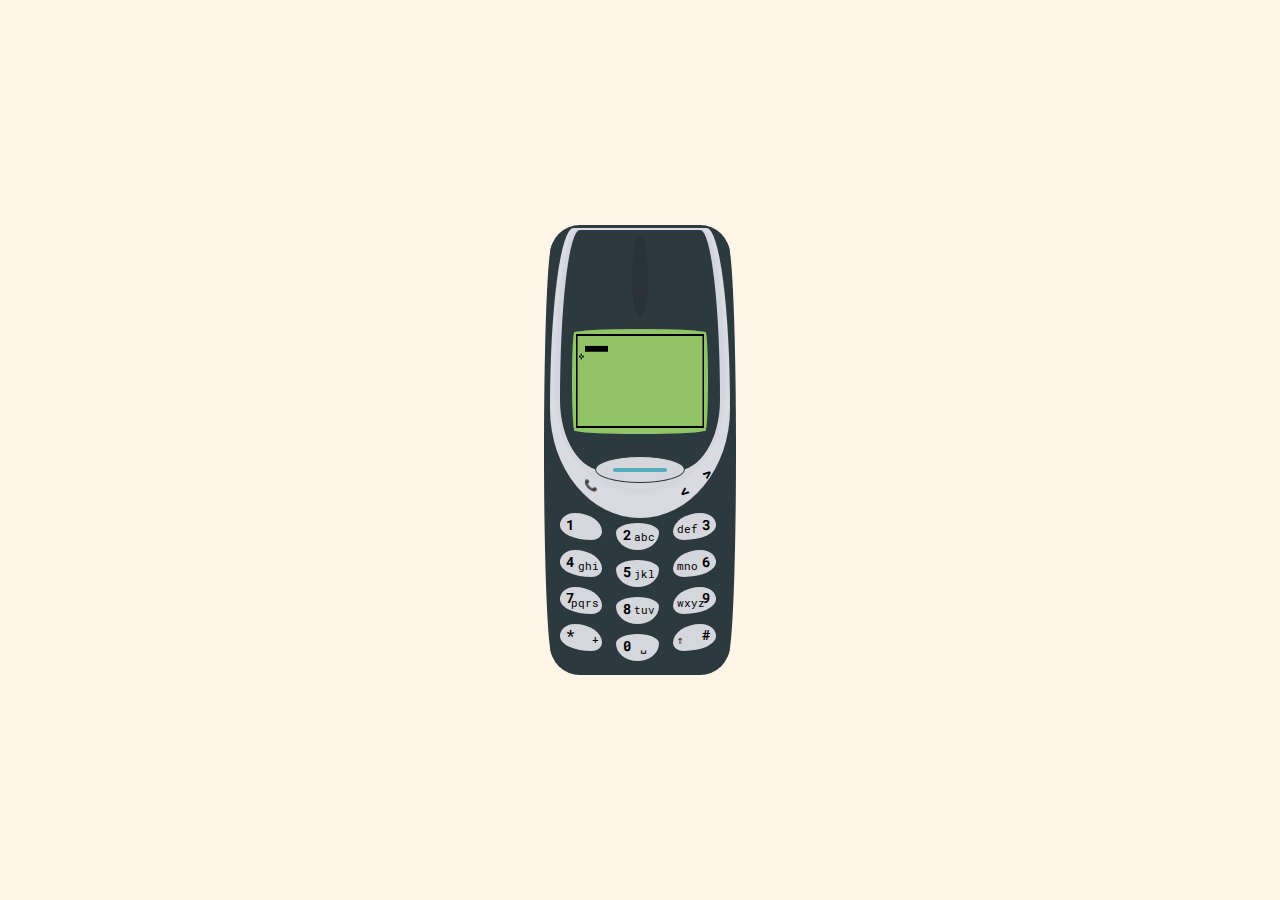
<file: www/index.html>
<!DOCTYPE html>
<html>
    <head>
        <meta charset="UTF-8">
        <meta name="viewport" content="width=300px, user-scalable=no">

        <title>snake</title>
        
        <link href="https://fonts.googleapis.com/css?family=Roboto+Mono&display=swap" rel="stylesheet"> 
        <link rel="stylesheet" href="css/styles.css">
        <script type="text/javascript" src="js/script.js"></script>
    </head>
    <body onload="main();" id="all">
        <div class="phone">
            <div class="silver-frame">  
                <div class="call-btn">&#128222;</div>
                <div class="arrow-btns">
                    <div class="left">&lt;</div>
                    <div class="right">&gt;</div>
                </div>
                <div class="silver-frame-line"></div>
                <div class="silver-frame-inside">
                    <div class="speaker"></div>
                    <div class="screen">
                        <canvas id="canvas"></canvas>
                    </div>
                    <div class="mid-btn"></div>
                </div> 
            </div>
            <div class="keyboard">
                <div class="col1">
                    <div class="btn">
                        <div class="num">1</div>
                        <div class="ltr"></div>
                    </div>
                    <div class="btn" onclick="press(LEFT);">
                        <div class="num">4</div>
                        <div class="ltr">ghi</div>
                    </div>
                    <div class="btn">
                        <div class="num">7</div>
                        <div class="ltr">pqrs</div>
                    </div>
                    <div class="btn">
                        <div class="num">*</div>
                        <div class="ltr">+</div>
                    </div>
                </div>
                <div class="col2">
                    <div class="btn" onclick="press(UP);">
                        <div class="num">2</div>
                        <div class="ltr">abc</div>
                    </div>
                    <div class="btn">
                        <div class="num">5</div>
                        <div class="ltr">jkl</div>
                    </div>
                    <div class="btn" onclick="press(DOWN);">
                        <div class="num">8</div>
                        <div class="ltr">tuv</div>
                    </div>
                    <div class="btn">
                        <div class="num">0</div>
                        <div class="ltr" style="margin-left: 15%;">&#9251;</div>
                    </div>
                </div>
                <div class="col3">
                    <div class="btn">
                        <div class="num">3</div>
                        <div class="ltr">def</div>
                    </div>
                    <div class="btn" onclick="press(RIGHT);">
                        <div class="num">6</div>
                        <div class="ltr">mno</div>
                    </div>
                    <div class="btn">
                        <div class="num">9</div>
                        <div class="ltr">wxyz</div>
                    </div>
                    <div class="btn">
                        <div class="num">#</div>
                        <div class="ltr">&#x21D1;</div>
                    </div>
                </div>
            </div>
        </div>
    </body>
</html>
</file>
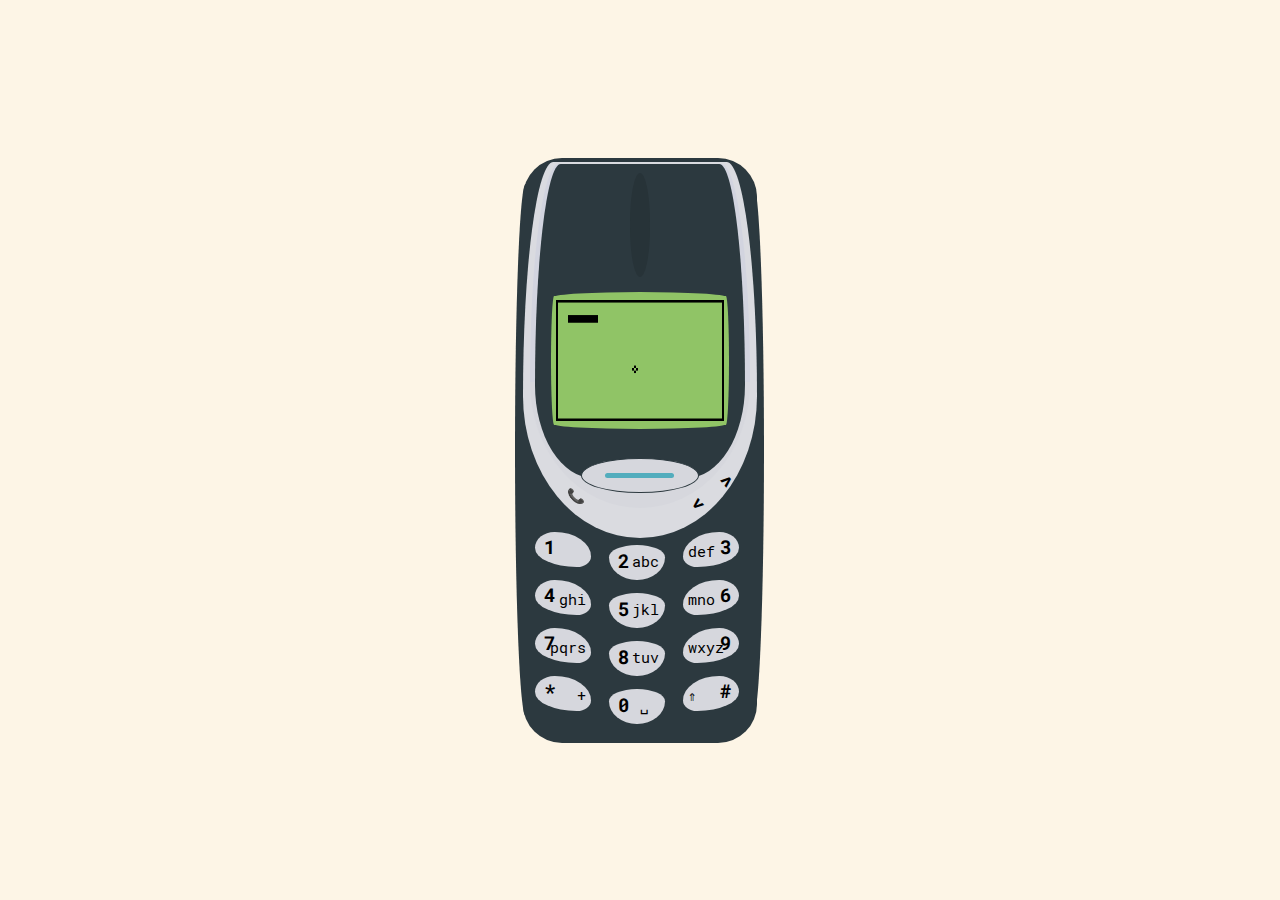
<file: android/app/src/main/assets/www/index.html>
<!DOCTYPE html>
<html>
    <head>
        <meta charset="UTF-8">
        <meta name="viewport" content="width=300px, user-scalable=no">

        <title>snake</title>
        
        <link href="https://fonts.googleapis.com/css?family=Roboto+Mono&display=swap" rel="stylesheet"> 
        <link rel="stylesheet" href="css/styles.css">
        <script type="text/javascript" src="js/script.js"></script>
    </head>
    <body style="zoom: 130%;" onload="main();" id="all">
        <div class="phone">
            <div class="silver-frame">  
                <div class="call-btn">&#128222;</div>
                <div class="arrow-btns">
                    <div class="left">&lt;</div>
                    <div class="right">&gt;</div>
                </div>
                <div class="silver-frame-line"></div>
                <div class="silver-frame-inside">
                    <div class="speaker"></div>
                    <div class="screen">
                        <canvas id="canvas"></canvas>
                    </div>
                    <div class="mid-btn"></div>
                </div> 
            </div>
            <div class="keyboard">
                <div class="col1">
                    <div class="btn">
                        <div class="num">1</div>
                        <div class="ltr"></div>
                    </div>
                    <div class="btn" onclick="press(LEFT);">
                        <div class="num">4</div>
                        <div class="ltr">ghi</div>
                    </div>
                    <div class="btn">
                        <div class="num">7</div>
                        <div class="ltr">pqrs</div>
                    </div>
                    <div class="btn">
                        <div class="num">*</div>
                        <div class="ltr">+</div>
                    </div>
                </div>
                <div class="col2">
                    <div class="btn" onclick="press(UP);">
                        <div class="num">2</div>
                        <div class="ltr">abc</div>
                    </div>
                    <div class="btn">
                        <div class="num">5</div>
                        <div class="ltr">jkl</div>
                    </div>
                    <div class="btn" onclick="press(DOWN);">
                        <div class="num">8</div>
                        <div class="ltr">tuv</div>
                    </div>
                    <div class="btn">
                        <div class="num">0</div>
                        <div class="ltr" style="margin-left: 15%;">&#9251;</div>
                    </div>
                </div>
                <div class="col3">
                    <div class="btn">
                        <div class="num">3</div>
                        <div class="ltr">def</div>
                    </div>
                    <div class="btn" onclick="press(RIGHT);">
                        <div class="num">6</div>
                        <div class="ltr">mno</div>
                    </div>
                    <div class="btn">
                        <div class="num">9</div>
                        <div class="ltr">wxyz</div>
                    </div>
                    <div class="btn">
                        <div class="num">#</div>
                        <div class="ltr">&#x21D1;</div>
                    </div>
                </div>
            </div>
        </div>
    </body>
</html>
</file>
<file: www/css/styles.css>
body {
    background-color: #FDF5E6;
}

.phone {
    background-color: #2c393f;
    
    position: absolute;
    width: 180px;
    height: 450px;
    border-radius: 30px 30px 30px 30px;
    left:0; right:0;
    top:0; bottom:0;
    margin: auto;
}

.phone::before {
    background-color: #2c393f;
    
    position: absolute;
    content:"";
    width: 106.4%;
    height: 91%;
    border-radius: 40px / 1000px;
    left:-6px;
    top:20px;
    margin: auto;
}

.silver-frame {
    background-color: #dadbe0;

    position: absolute;
    width: 100%;
    height: 40%;
    border-radius: 13% 13% 0 0 / 100% 100% 0 0;
    left:0; right:0;
    top: 0.7%;
    margin: auto;
}

.silver-frame::before {
    background-color: #dadbe0;

    position: absolute;
    content:"";
    width: 100%;
    height: 61%;
    border-radius: 0 0 131% 131% / 0 0 260% 260%;
    left:0; right:0;
    top: 100%;
    margin: auto;
}

.silver-frame-line {
    background-color: #d2d4df;

    position: absolute;
    width: 94%;
    height: 93%;
    border-radius: 13% 13% 0 0 / 100% 100% 0 0;
    left:0; right:0;
    top: 1%;
    margin: auto;
}

.silver-frame-line::before {
    background-color: #d6d7dd;

    position: absolute;
    content:"";
    width: 100%;
    height: 58%;
    border-radius: 0 0 131% 131% / 0 0 260% 260%;
    left:0; right:0;
    top: 100%;
    margin: auto;
}

.silver-frame-inside {
    background-color: #2c393f;
    position: absolute;
    width: 89.4%;
    height: 94.4%;
    border-radius: 13% 13% 0 0 / 106% 106% 0 0;
    left:0; right:0;
    top: 1%;
    margin: auto;
}

.silver-frame-inside::before {
    background-color: #2c393f;

    position: absolute;
    content:"";
    width: 100%;
    height: 42%;
    border-radius: 0 0 111% 111% / 0 0 400% 400%;
    left:0; right:0;
    top: 100%;
    margin: auto;
}

.speaker {
    background-color: #273338;

    position: absolute;
    display : flex;
	flex-direction: column;
    justify-content:space-between;
    
    width: 10%;
    height: 47%;
    border-radius: 100% / 100%;
    left:0; right:0;
    top: 4.1%;
    margin: auto;
}

.screen {
    background-color: #90c466;

    position: absolute;
    width: 85%;
    /* height: 58%; */
    height: 58%;
    border-radius: 28% / 800%;
    top: 60%;
    right:0; left: 0;
    margin: auto;
}

canvas {
    position: absolute;
    width: 94%;
    height: 95%;

    top: 0; bottom: 0;
    right:0; left: 0;
    margin: auto;
} 

.screen::before {
    background-color: #90c466;

    position: absolute;
    content:"";

    width: 97%;
    height: 106.7%;
    border-radius: 551% / 40%;
    top: -3.2%;
    right:0; left: 0;
    margin: auto;
}

.mid-btn {
    background-color: #d6d7dd;
    border-color: #2c393f;
    border-style: solid;

    border-width: 0.1mm;
    
    position: absolute;
    width: 55%;
    height: 15%;
    border-radius: 100% / 100%;
    top: 133%;
    right:0; left: 0;
    margin: auto;    
}

.mid-btn::before {
    background-color: #53adbd;

    position: absolute;
    content:"";
    width: 60%;
    height: 15%;
    border-radius: 25px;
    left:0; right:0;
    top: 0; bottom: 0;
    margin: auto;
}

.call-btn {
    display: flex;
    justify-content: center;
    align-items: center;
    font-family: 'Roboto Mono', monospace;
    font-size: 70%;
    font-weight: bold;
    

    position: absolute;

    width: 15%;
    height: 15%;

    top: 135%;
    left: 15%;
}

.arrow-btns {
    position: absolute;

    width: 25%;
    height: 15%;

    top: 122%;
    right: 7%;
}

.arrow-btns > .left, .arrow-btns > .right {
    float: left;
    display: flex;
    justify-content: center;
    align-items: center;
    font-family: 'Roboto Mono', monospace;
    font-size: 100%;
    font-weight: bold;

    height: 100%;
    width: 50%;

    margin-top: 25%;
    transform: rotate(-40deg);
}

.arrow-btns > .left {
    margin-top: 65% !important;
}


.keyboard {
    position: absolute;
    width: 95%;
    height: 26%;
    bottom: 10%;
    right:0; left: 0;
    margin: auto;
}

.col1, .col2, .col3 {
    float: left;
    width: 33.3%;
    height: 100%;
}

.num, .ltr {
    user-select: none;          /* supported by Chrome and Opera */
    -webkit-user-select: none;  /* Safari */
    -khtml-user-select: none;   /* Konqueror HTML */
    -moz-user-select: none;     /* Firefox */
    -ms-user-select: none;      /* Internet Explorer/Edge */
}

.col1 > .btn, .col2 > .btn, .col3 > .btn {
    background-color: #d6d7dd;

    position: relative;
    width: 75%;
    height: 23%;
}

.col1 > .btn {
    border-radius: 35% 65% 25% 75% / 45% 70% 30% 55%;
    margin: 0px 5px 10px 5px;
}

.col2 > .btn {
    border-radius: 50% 50% 50% 50% / 35% 35% 65% 65%;
    margin: 10px 5px 0px 5px;
}

.col3 > .btn {
    border-radius: 65% 35% 75% 25% / 70% 45% 55% 30%;
    margin: 0px 5px 10px 5px;
}

.btn:active, .mid-btn:active {
    transform: scale(0.95);
}

.num {
    position: absolute;
    font-family: 'Roboto Mono', monospace;
    font-size: 90%;
    font-weight: bold;
}

.ltr {
    position: absolute;
    font-family: 'Roboto Mono', monospace;
    font-size: 70%;
    font-weight: normal;
}

.col1 > .btn > .num {
    left: 15%;
    top: 6%;
}

.col1 > .btn > .ltr {
    right: 8%;
    top: 30%;
}

.col2 > .btn > .num {
    left: 16%;
    top: 9%;
}

.col2 > .btn > .ltr {
    left: 40%;
    top: 21%;
}

.col3 > .btn > .num {
    right: 15%;
    top: 6%;
}

.col3 > .btn > .ltr {
    left: 8%;
    top: 30%;
}

@font-face {
    font-family: 'Roboto Mono';
    font-style: normal;
    font-weight: 400;
    src: local('Roboto Mono'), local('RobotoMono-Regular'), url(../font/roboto.ttf) format('truetype');
}
</file>
<file: android/app/src/main/assets/www/css/styles.css>
body {
    background-color: #FDF5E6;
}

.phone {
    background-color: #2c393f;
    
    position: absolute;
    width: 180px;
    height: 450px;
    border-radius: 30px 30px 30px 30px;
    left:0; right:0;
    top:0; bottom:0;
    margin: auto;
}

.phone::before {
    background-color: #2c393f;
    
    position: absolute;
    content:"";
    width: 106.4%;
    height: 91%;
    border-radius: 40px / 1000px;
    left:-6px;
    top:20px;
    margin: auto;
}

.silver-frame {
    background-color: #dadbe0;

    position: absolute;
    width: 100%;
    height: 40%;
    border-radius: 13% 13% 0 0 / 100% 100% 0 0;
    left:0; right:0;
    top: 0.7%;
    margin: auto;
}

.silver-frame::before {
    background-color: #dadbe0;

    position: absolute;
    content:"";
    width: 100%;
    height: 61%;
    border-radius: 0 0 131% 131% / 0 0 260% 260%;
    left:0; right:0;
    top: 100%;
    margin: auto;
}

.silver-frame-line {
    background-color: #d2d4df;

    position: absolute;
    width: 94%;
    height: 93%;
    border-radius: 13% 13% 0 0 / 100% 100% 0 0;
    left:0; right:0;
    top: 1%;
    margin: auto;
}

.silver-frame-line::before {
    background-color: #d6d7dd;

    position: absolute;
    content:"";
    width: 100%;
    height: 58%;
    border-radius: 0 0 131% 131% / 0 0 260% 260%;
    left:0; right:0;
    top: 100%;
    margin: auto;
}

.silver-frame-inside {
    background-color: #2c393f;
    position: absolute;
    width: 89.4%;
    height: 94.4%;
    border-radius: 13% 13% 0 0 / 106% 106% 0 0;
    left:0; right:0;
    top: 1%;
    margin: auto;
}

.silver-frame-inside::before {
    background-color: #2c393f;

    position: absolute;
    content:"";
    width: 100%;
    height: 42%;
    border-radius: 0 0 111% 111% / 0 0 400% 400%;
    left:0; right:0;
    top: 100%;
    margin: auto;
}

.speaker {
    background-color: #273338;

    position: absolute;
    display : flex;
	flex-direction: column;
    justify-content:space-between;
    
    width: 10%;
    height: 47%;
    border-radius: 100% / 100%;
    left:0; right:0;
    top: 4.1%;
    margin: auto;
}

.screen {
    background-color: #90c466;

    position: absolute;
    width: 85%;
    /* height: 58%; */
    height: 58%;
    border-radius: 28% / 800%;
    top: 60%;
    right:0; left: 0;
    margin: auto;
}

canvas {
    position: absolute;
    width: 94%;
    height: 95%;

    top: 0; bottom: 0;
    right:0; left: 0;
    margin: auto;
} 

.screen::before {
    background-color: #90c466;

    position: absolute;
    content:"";

    width: 97%;
    height: 106.7%;
    border-radius: 551% / 40%;
    top: -3.2%;
    right:0; left: 0;
    margin: auto;
}

.mid-btn {
    background-color: #d6d7dd;
    border-color: #2c393f;
    border-style: solid;

    border-width: 0.1mm;
    
    position: absolute;
    width: 55%;
    height: 15%;
    border-radius: 100% / 100%;
    top: 133%;
    right:0; left: 0;
    margin: auto;    
}

.mid-btn::before {
    background-color: #53adbd;

    position: absolute;
    content:"";
    width: 60%;
    height: 15%;
    border-radius: 25px;
    left:0; right:0;
    top: 0; bottom: 0;
    margin: auto;
}

.call-btn {
    display: flex;
    justify-content: center;
    align-items: center;
    font-family: 'Roboto Mono', monospace;
    font-size: 70%;
    font-weight: bold;
    

    position: absolute;

    width: 15%;
    height: 15%;

    top: 135%;
    left: 15%;
}

.arrow-btns {
    position: absolute;

    width: 25%;
    height: 15%;

    top: 122%;
    right: 7%;
}

.arrow-btns > .left, .arrow-btns > .right {
    float: left;
    display: flex;
    justify-content: center;
    align-items: center;
    font-family: 'Roboto Mono', monospace;
    font-size: 100%;
    font-weight: bold;

    height: 100%;
    width: 50%;

    margin-top: 25%;
    transform: rotate(-40deg);
}

.arrow-btns > .left {
    margin-top: 65% !important;
}


.keyboard {
    position: absolute;
    width: 95%;
    height: 26%;
    bottom: 10%;
    right:0; left: 0;
    margin: auto;
}

.col1, .col2, .col3 {
    float: left;
    width: 33.3%;
    height: 100%;
}

.num, .ltr {
    user-select: none;          /* supported by Chrome and Opera */
    -webkit-user-select: none;  /* Safari */
    -khtml-user-select: none;   /* Konqueror HTML */
    -moz-user-select: none;     /* Firefox */
    -ms-user-select: none;      /* Internet Explorer/Edge */
}

.col1 > .btn, .col2 > .btn, .col3 > .btn {
    background-color: #d6d7dd;

    position: relative;
    width: 75%;
    height: 23%;
}

.col1 > .btn {
    border-radius: 35% 65% 25% 75% / 45% 70% 30% 55%;
    margin: 0px 5px 10px 5px;
}

.col2 > .btn {
    border-radius: 50% 50% 50% 50% / 35% 35% 65% 65%;
    margin: 10px 5px 0px 5px;
}

.col3 > .btn {
    border-radius: 65% 35% 75% 25% / 70% 45% 55% 30%;
    margin: 0px 5px 10px 5px;
}

.btn:active, .mid-btn:active {
    transform: scale(0.95);
}

.num {
    position: absolute;
    font-family: 'Roboto Mono', monospace;
    font-size: 90%;
    font-weight: bold;
}

.ltr {
    position: absolute;
    font-family: 'Roboto Mono', monospace;
    font-size: 70%;
    font-weight: normal;
}

.col1 > .btn > .num {
    left: 15%;
    top: 6%;
}

.col1 > .btn > .ltr {
    right: 8%;
    top: 30%;
}

.col2 > .btn > .num {
    left: 16%;
    top: 9%;
}

.col2 > .btn > .ltr {
    left: 40%;
    top: 21%;
}

.col3 > .btn > .num {
    right: 15%;
    top: 6%;
}

.col3 > .btn > .ltr {
    left: 8%;
    top: 30%;
}

@font-face {
    font-family: 'Roboto Mono';
    font-style: normal;
    font-weight: 400;
    src: local('Roboto Mono'), local('RobotoMono-Regular'), url(../font/roboto.ttf) format('truetype');
}
</file>
